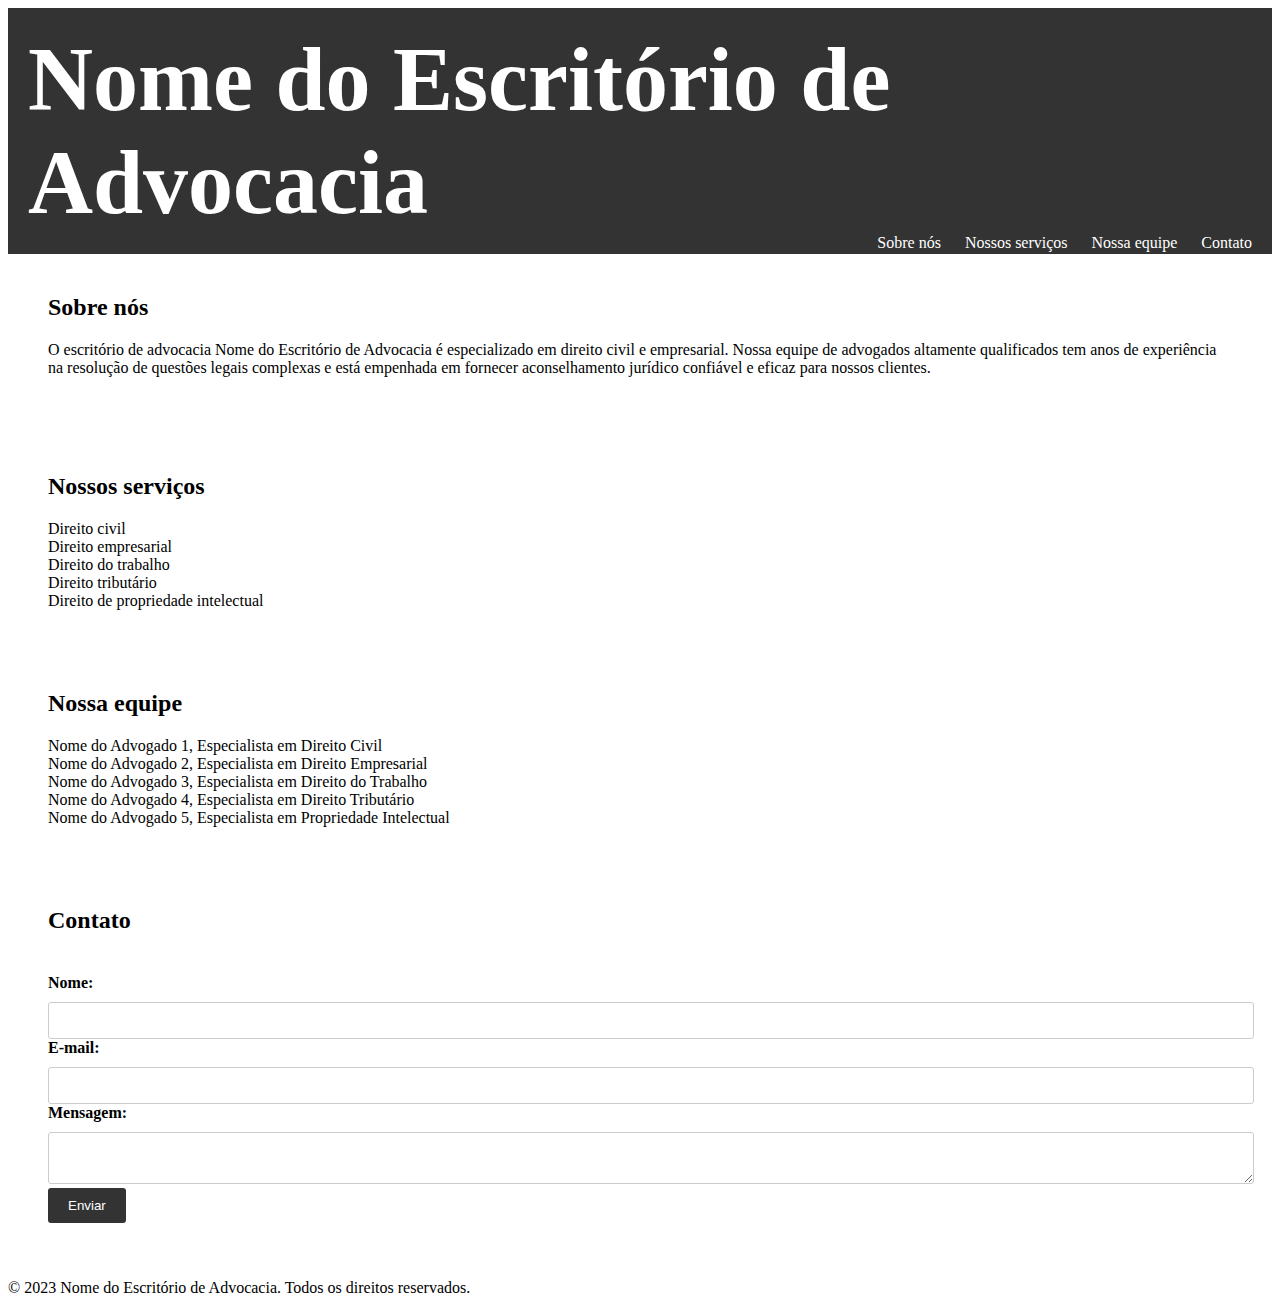
<file: advogado/index.html>
<!DOCTYPE html>
<html>
<head>
	<title>Nome do Escritório de Advocacia</title>
	<meta charset="UTF-8">
	<meta name="viewport" content="width=device-width, initial-scale=1.0">
	<link rel="stylesheet" href="css/style.css">
</head>
<body>
	<header>
		<h1>Nome do Escritório de Advocacia</h1>
		<nav>
			<ul>
				<li><a href="#sobre">Sobre nós</a></li>
				<li><a href="#servicos">Nossos serviços</a></li>
				<li><a href="#equipe">Nossa equipe</a></li>
				<li><a href="#contato">Contato</a></li>
			</ul>
		</nav>
	</header>

	<main>
		<section id="sobre">
			<h2>Sobre nós</h2>
			<p>O escritório de advocacia Nome do Escritório de Advocacia é especializado em direito civil e empresarial. Nossa equipe de advogados altamente qualificados tem anos de experiência na resolução de questões legais complexas e está empenhada em fornecer aconselhamento jurídico confiável e eficaz para nossos clientes.</p>
		</section>

		<section id="servicos">
			<h2>Nossos serviços</h2>
			<ul>
				<li>Direito civil</li>
				<li>Direito empresarial</li>
				<li>Direito do trabalho</li>
				<li>Direito tributário</li>
				<li>Direito de propriedade intelectual</li>
			</ul>
		</section>

		<section id="equipe">
			<h2>Nossa equipe</h2>
			<ul>
				<li>Nome do Advogado 1, Especialista em Direito Civil</li>
				<li>Nome do Advogado 2, Especialista em Direito Empresarial</li>
				<li>Nome do Advogado 3, Especialista em Direito do Trabalho</li>
				<li>Nome do Advogado 4, Especialista em Direito Tributário</li>
				<li>Nome do Advogado 5, Especialista em Propriedade Intelectual</li>
			</ul>
		</section>

		<section id="contato">
			<h2>Contato</h2>
			<form action="enviar.php" method="post">
				<label for="nome">Nome:</label>
				<input type="text" id="nome" name="nome" required>

				<label for="email">E-mail:</label>
				<input type="email" id="email" name="email" required>

				<label for="mensagem">Mensagem:</label>
				<textarea id="mensagem" name="mensagem" required></textarea>

				<input type="submit" value="Enviar">
			</form>
		</section>
	</main>

	<footer>
		<p>&copy; 2023 Nome do Escritório de Advocacia. Todos os direitos reservados.</p>
	</footer>
   <script>
      const menuToggle = document.querySelector('.menu-toggle');
const nav = document.querySelector('nav');

menuToggle.addEventListener('click', () => {
  nav.classList.toggle('active');
});

const form = document.querySelector('form');
const nameInput = document.querySelector('#name');
const emailInput = document.querySelector('#email');
const messageInput = document.querySelector('#message');

form.addEventListener('submit', (event) => {
  event.preventDefault();
  
  if (nameInput.value.trim() === '') {
    showError(nameInput, 'O nome é obrigatório');
  } else {
    showSuccess(nameInput);
  }
  
  if (emailInput.value.trim() === '') {
    showError(emailInput, 'O e-mail é obrigatório');
  } else if (!isValidEmail(emailInput.value.trim())) {
    showError(emailInput, 'E-mail inválido');
  } else {
    showSuccess(emailInput);
  }
  
  if (messageInput.value.trim() === '') {
    showError(messageInput, 'A mensagem é obrigatória');
  } else {
    showSuccess(messageInput);
  }
});

function showError(input, message) {
  const formControl = input.parentElement;
  formControl.classList.add('error');
  const errorElement = formControl.querySelector('.error-message');
  errorElement.innerText = message;
}

function showSuccess(input) {
  const formControl = input.parentElement;
  formControl.classList.remove('error');
  formControl.classList.add('success');
}

function isValidEmail(email) {
  const emailRegex = /^[^\s@]+@[^\s@]+\.[^\s@]+$/;
  return emailRegex.test(email);
}

   </script>
</body>
</html>
</file>
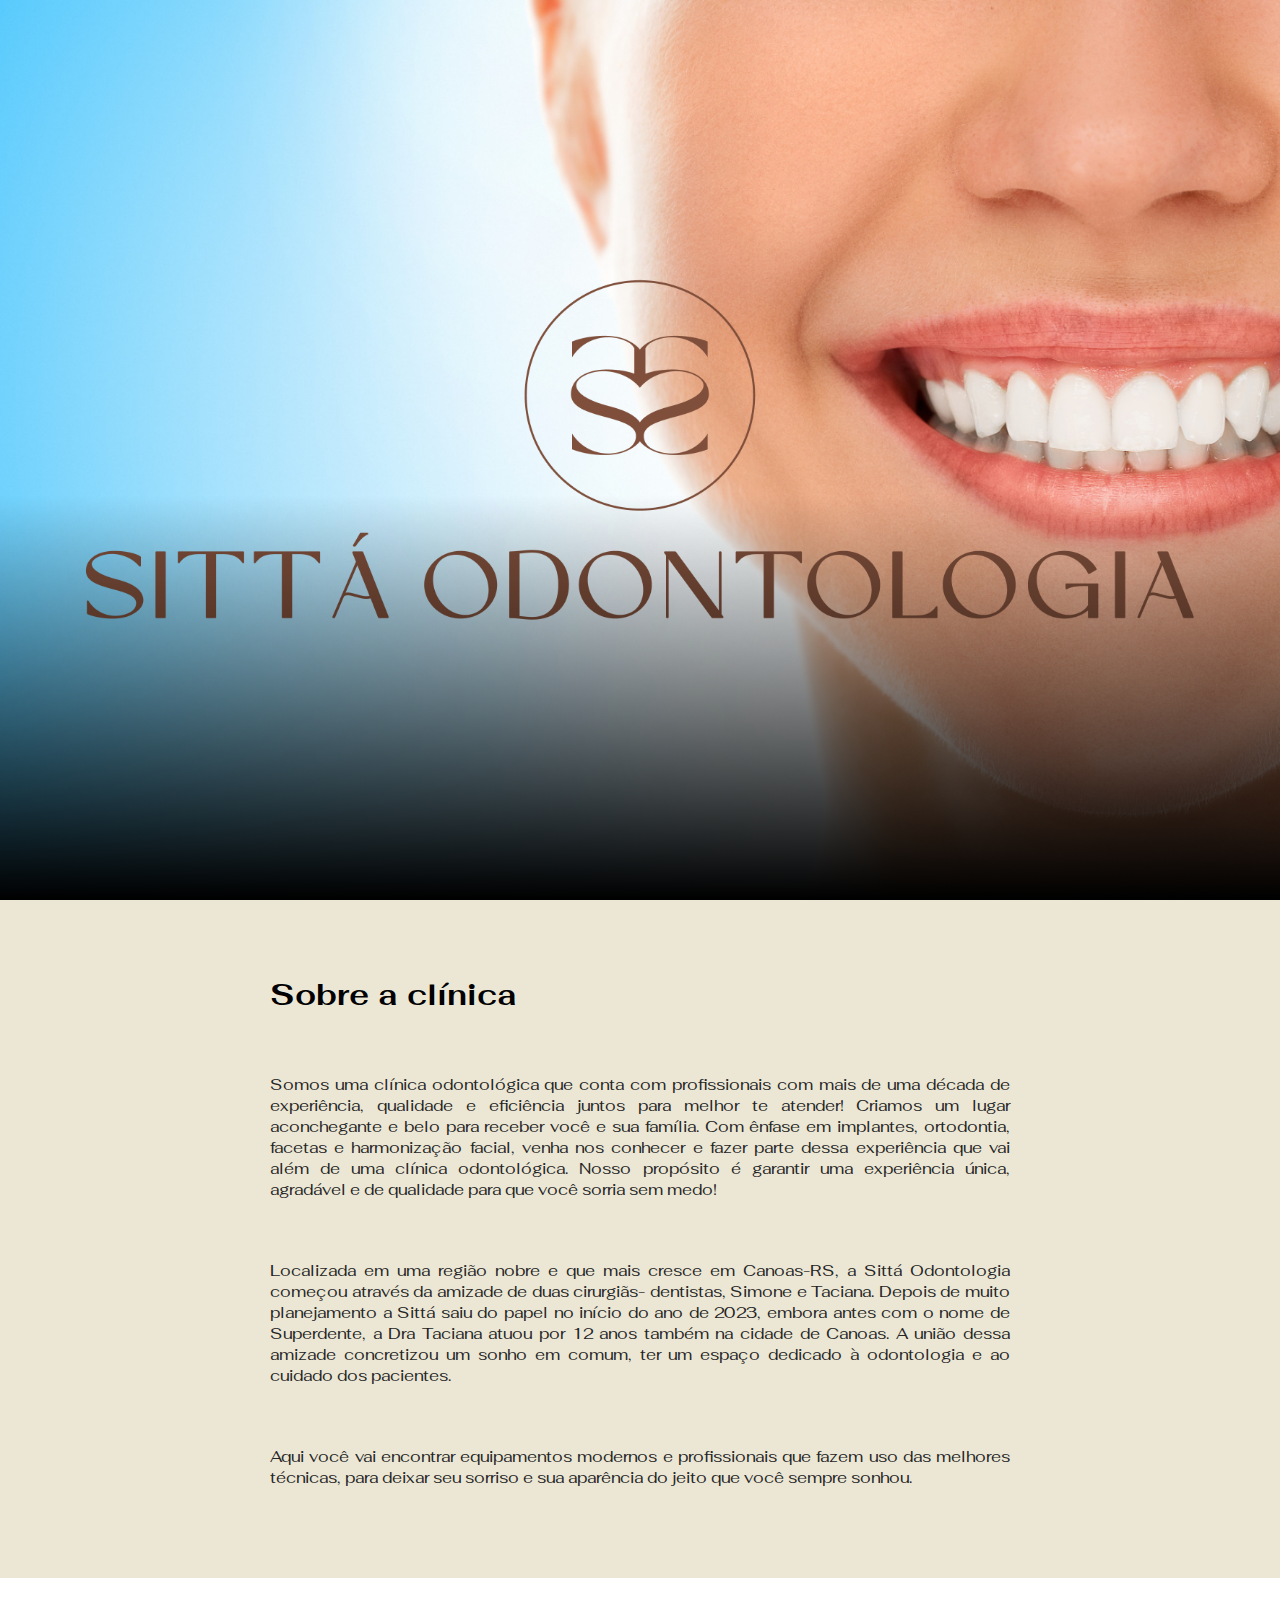
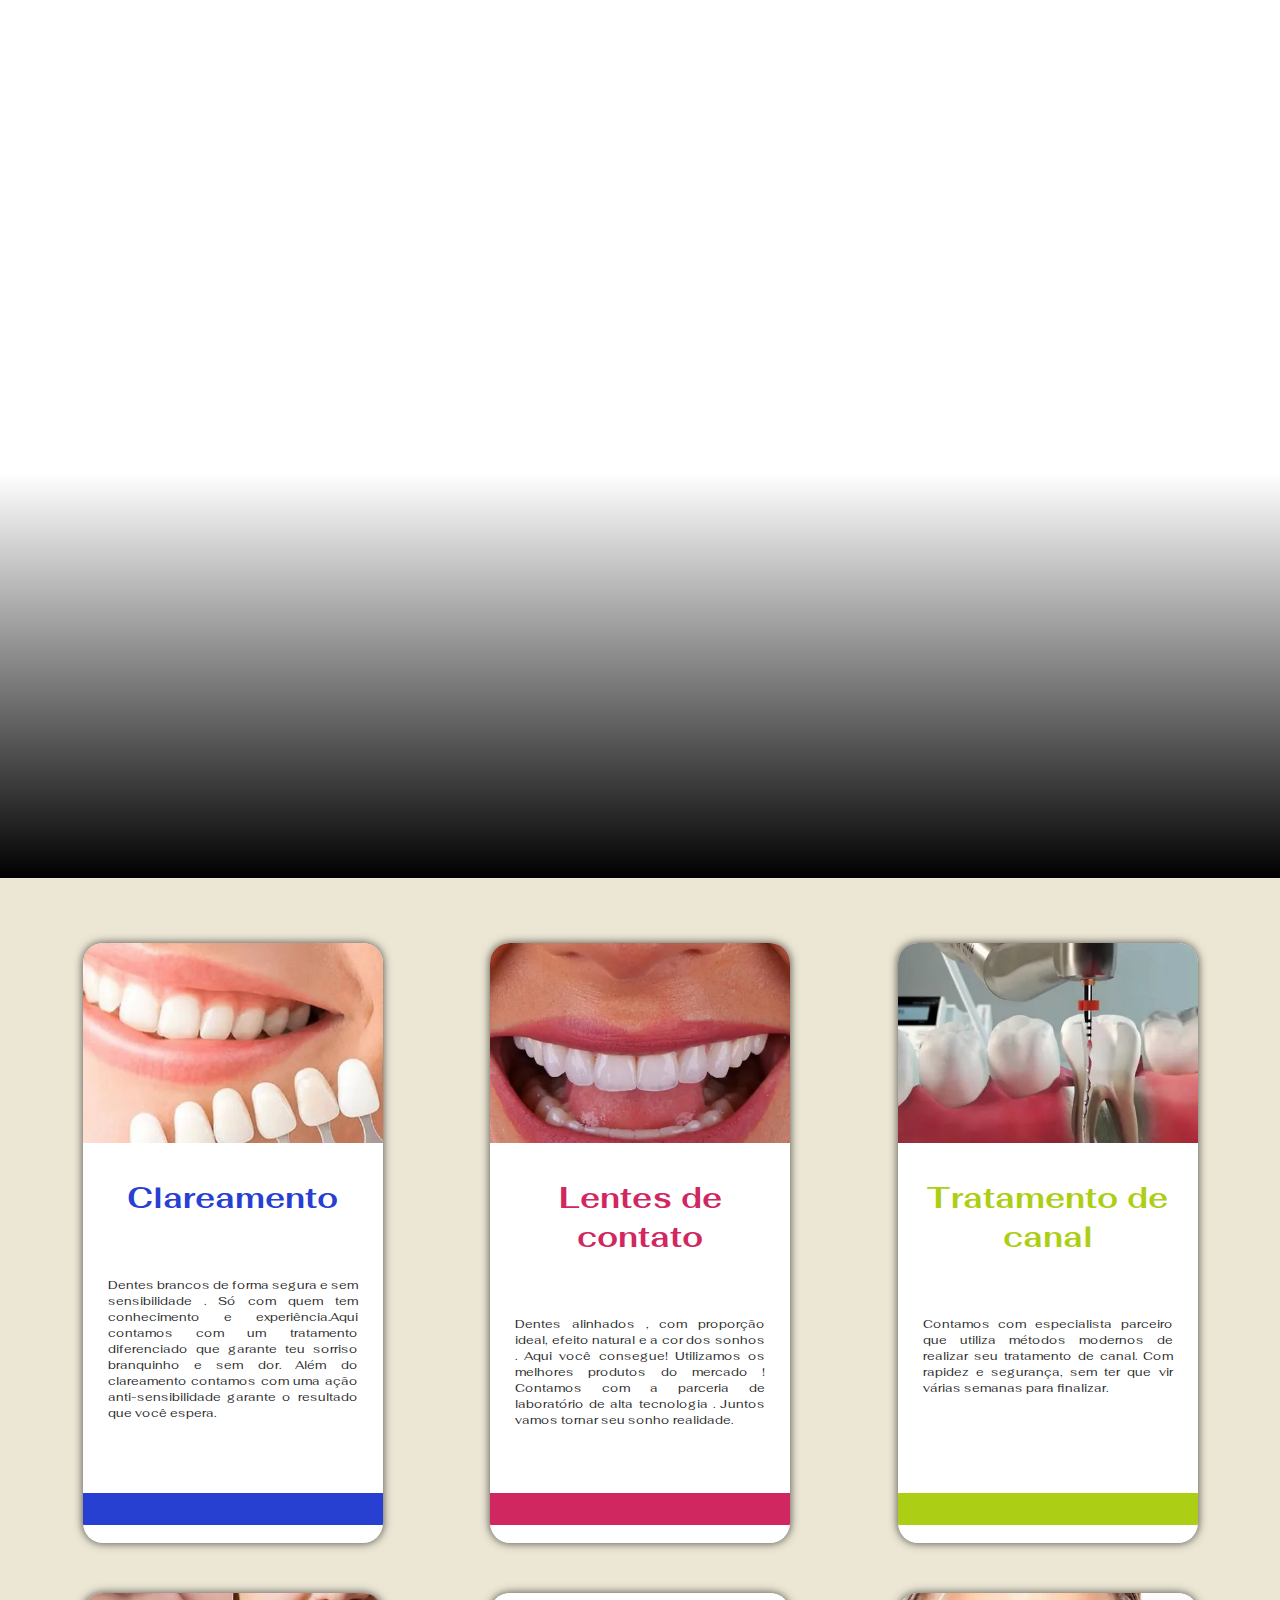
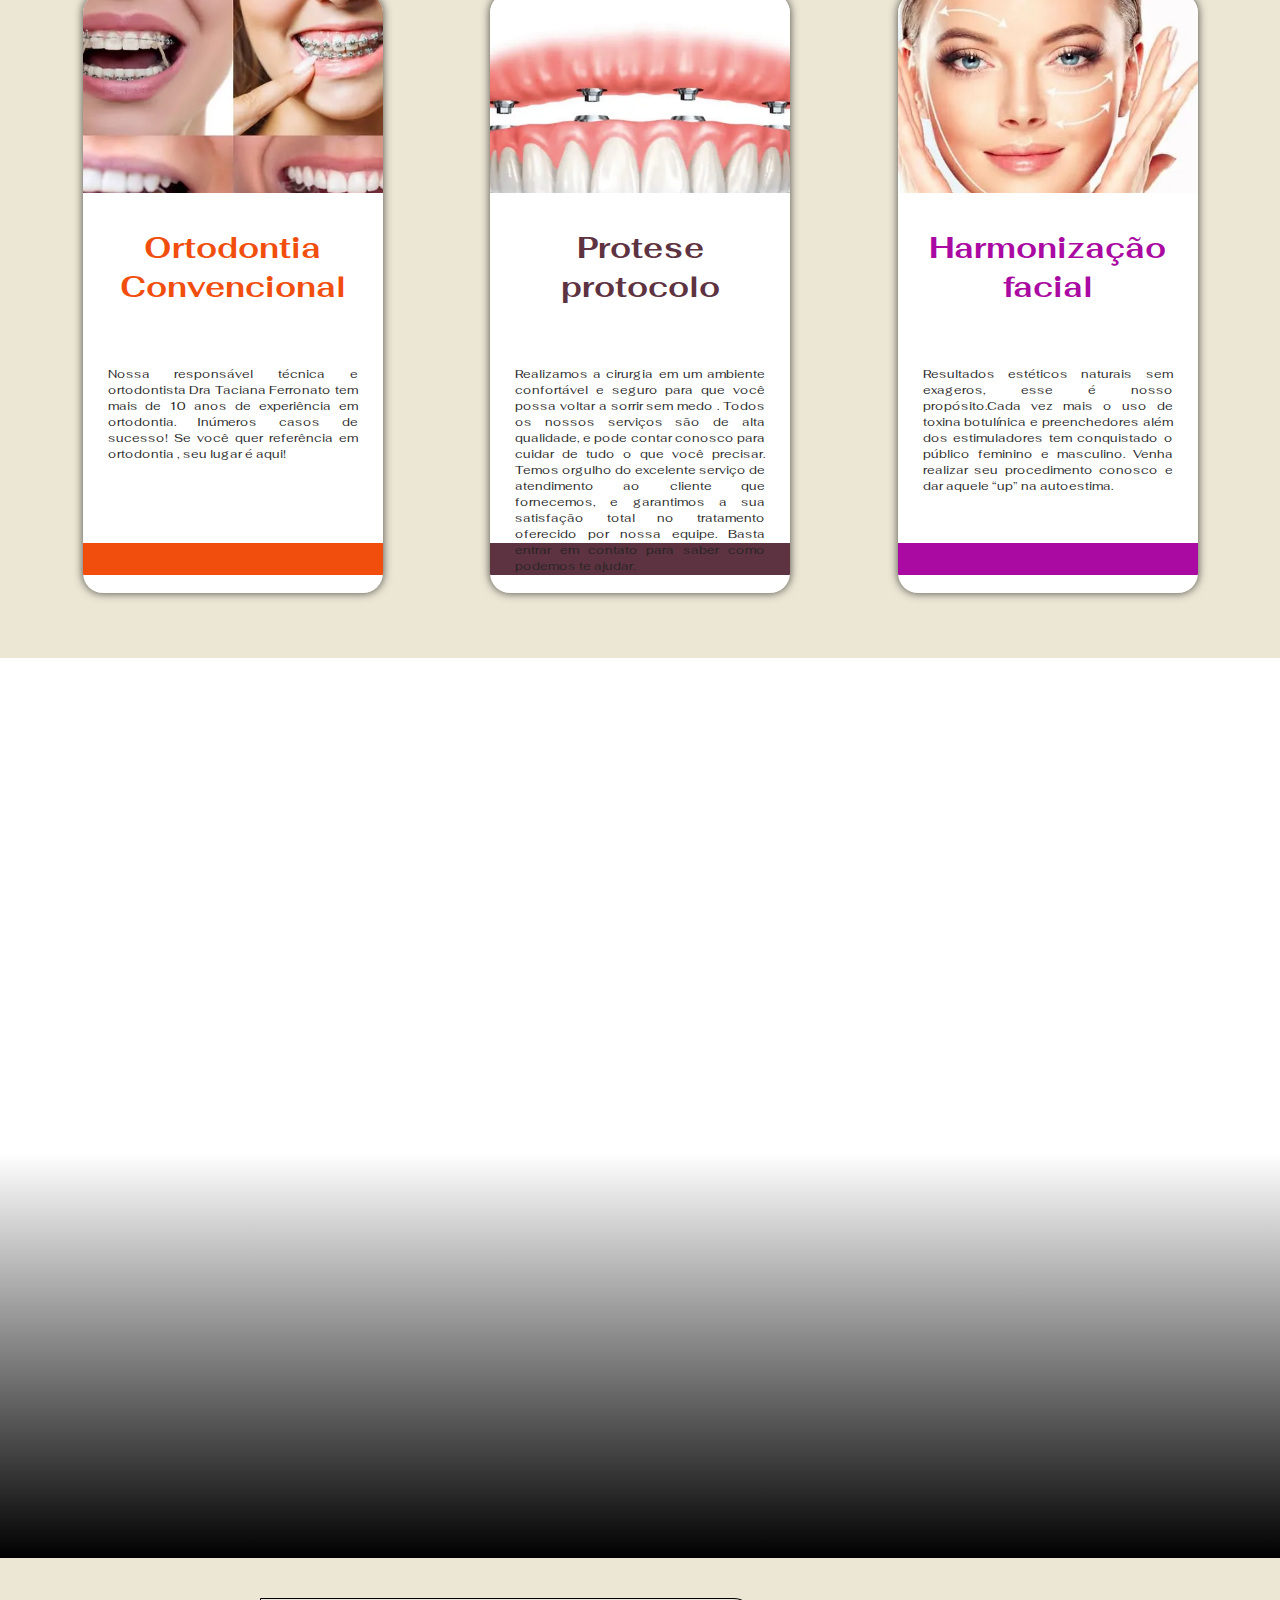
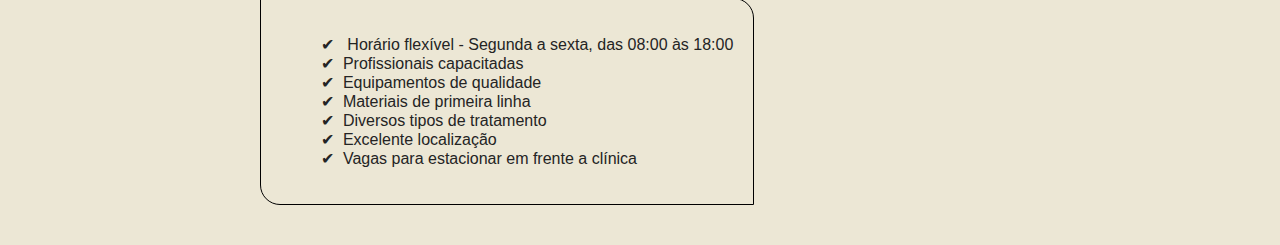
<file: sitta-odonto2/index.html>
<!DOCTYPE html>
<html lang="pt-br">
   <head>
      <meta charset="UTF-8" />
      <meta http-equiv="X-UA-Compatible" content="IE=edge" />
      <meta name="viewport" content="width=device-width, initial-scale=1.0" />
      <link rel="stylesheet" href="style.css" />
      <style>
         @import url("https://fonts.googleapis.com/css2?family=Fahkwang:ital,wght@0,200;0,300;0,400;0,500;0,600;0,700;1,200;1,300;1,400;1,500;1,600;1,700&display=swap");
      </style>
      <title>Sitta Odontologia</title>
   </head>
   <body>
      <div class="wrapper">
         <main>
            <section class="module parallax parallax1">
               <img
                  src="imagens/SITTÁ ODONTOLOGIA_SITTÁ PRINCIPAL - MARROM.png"
                  alt=""
               />
               <!--<h1>Sittá Odontologia</h1>-->
            </section>
            <section class="module content">
               <div class="container">
                  <h2>Sobre a clínica</h2>
                  <p>
                     Somos uma clínica odontológica que conta com profissionais
                     com mais de uma década de experiência, qualidade e
                     eficiência juntos para melhor te atender! Criamos um lugar
                     aconchegante e belo para receber você e sua família. Com
                     ênfase em implantes, ortodontia, facetas e harmonização
                     facial, venha nos conhecer e fazer parte dessa experiência
                     que vai além de uma clínica odontológica. Nosso propósito é
                     garantir uma experiência única, agradável e de qualidade
                     para que você sorria sem medo!
                  </p>

                  <p>
                     Localizada em uma região nobre e que mais cresce em
                     Canoas-RS, a Sittá Odontologia começou através da amizade
                     de duas cirurgiãs- dentistas, Simone e Taciana. Depois de
                     muito planejamento a Sittá saiu do papel no início do ano
                     de 2023, embora antes com o nome de Superdente, a Dra
                     Taciana atuou por 12 anos também na cidade de Canoas. A
                     união dessa amizade concretizou um sonho em comum, ter um
                     espaço dedicado à odontologia e ao cuidado dos pacientes.
                  </p>

                  <p>
                     Aqui você vai encontrar equipamentos modernos e
                     profissionais que fazem uso das melhores técnicas, para
                     deixar seu sorriso e sua aparência do jeito que você sempre
                     sonhou.
                  </p>
               </div>
            </section>

            <section class="module parallax parallax2">
               <h1>TRATAMENTOS</h1>
            </section>
            <section class="module content">
               <div class="container2">
                  <!--Card 1-->
                  <div class="card card-1">
                     <!--Card header-->
                     <div class="card-header">
                        <img src="imagens/tratamentos/clareamento.jpg" alt="" />
                     </div>
                     <!--Card header-->

                     <!--Card body-->
                     <div class="card-body">
                        <h2 class="card-tratamento">Clareamento</h2>
                        <p class="card-texto">
                           Dentes brancos de forma segura e sem sensibilidade .
                           Só com quem tem conhecimento e experiência.Aqui
                           contamos com um tratamento diferenciado que garante
                           teu sorriso branquinho e sem dor. Além do clareamento
                           contamos com uma ação anti-sensibilidade garante o
                           resultado que você espera.
                        </p>
                     </div>
                     <!--Card body-->

                     <!--Card footer-->
                     <div class="card-footer">
                        <a href="#"></a>
                     </div>
                     <!--Card footer-->
                  </div>
                  <!--Card 1-->

                  <!--Card 2-->
                  <div class="card card-2">
                     <!--Card header-->
                     <div class="card-header">
                        <img
                           src="imagens/tratamentos/lentes-contato.jpg"
                           alt=""
                        />
                     </div>
                     <!--Card header-->

                     <!--Card body-->
                     <div class="card-body">
                        <h2 class="card-tratamento">Lentes de contato</h2>
                        <p class="card-texto">
                           Dentes alinhados , com proporção ideal, efeito
                           natural e a cor dos sonhos . Aqui você consegue!
                           Utilizamos os melhores produtos do mercado ! Contamos
                           com a parceria de laboratório de alta tecnologia .
                           Juntos vamos tornar seu sonho realidade.
                        </p>
                     </div>
                     <!--Card body-->

                     <!--Card footer-->
                     <div class="card-footer">
                        <a href="#"></a>
                     </div>
                     <!--Card footer-->
                  </div>
                  <!--Card 2-->

                  <!--Card 3-->
                  <div class="card card-3">
                     <!--Card header-->
                     <div class="card-header">
                        <img
                           src="imagens/tratamentos/tratamento-canal.jpg"
                           alt=""
                        />
                     </div>
                     <!--Card header-->

                     <!--Card body-->
                     <div class="card-body">
                        <h2 class="card-tratamento">Tratamento de canal</h2>
                        <p class="card-texto">
                           Contamos com especialista parceiro que utiliza
                           métodos modernos de realizar seu tratamento de canal.
                           Com rapidez e segurança, sem ter que vir várias
                           semanas para finalizar.
                        </p>
                     </div>
                     <!--Card body-->

                     <!--Card footer-->
                     <div class="card-footer">
                        <a href="#"></a>
                     </div>
                     <!--Card footer-->
                  </div>
                  <!--Card 3-->

                  <!--Card 4-->
                  <div class="card card-4">
                     <!--Card header-->
                     <div class="card-header">
                        <img
                           src="imagens/tratamentos/ortodontia-conv.jpg"
                           alt=""
                        />
                     </div>
                     <!--Card header-->

                     <!--Card body-->
                     <div class="card-body">
                        <h2 class="card-tratamento">Ortodontia Convencional</h2>
                        <p class="card-texto">
                           Nossa responsável técnica e ortodontista Dra Taciana
                           Ferronato tem mais de 10 anos de experiência em
                           ortodontia. Inúmeros casos de sucesso! Se você quer
                           referência em ortodontia , seu lugar é aqui!
                        </p>
                     </div>
                     <!--Card body-->

                     <!--Card footer-->
                     <div class="card-footer">
                        <a href="#"></a>
                     </div>
                     <!--Card footer-->
                  </div>
                  <!--Card 4-->

                  <!--Card 5-->
                  <div class="card card-5">
                     <!--Card header-->
                     <div class="card-header">
                        <img
                           src="imagens/tratamentos/protese-protocolo.jpg"
                           alt=""
                        />
                     </div>
                     <!--Card header-->

                     <!--Card body-->
                     <div class="card-body">
                        <h2 class="card-tratamento">Protese protocolo</h2>
                        <p class="card-texto">
                           Realizamos a cirurgia em um ambiente confortável e
                           seguro para que você possa voltar a sorrir sem medo .
                           Todos os nossos serviços são de alta qualidade, e
                           pode contar conosco para cuidar de tudo o que você
                           precisar. Temos orgulho do excelente serviço de
                           atendimento ao cliente que fornecemos, e garantimos a
                           sua satisfação total no tratamento oferecido por
                           nossa equipe. Basta entrar em contato para saber como
                           podemos te ajudar.
                        </p>
                     </div>
                     <!--Card body-->

                     <!--Card footer-->
                     <div class="card-footer">
                        <a href="#"></a>
                     </div>
                     <!--Card footer-->
                  </div>
                  <!--Card 5-->

                  <!--Card 6-->
                  <div class="card card-6">
                     <!--Card header-->
                     <div class="card-header">
                        <img
                           src="imagens/tratamentos/harmonizacao-facial.jpg"
                           alt=""
                        />
                     </div>
                     <!--Card header-->

                     <!--Card body-->
                     <div class="card-body">
                        <h2 class="card-tratamento">Harmonização facial</h2>
                        <p class="card-texto">
                           Resultados estéticos naturais sem exageros, esse é
                           nosso propósito.Cada vez mais o uso de toxina
                           botulínica e preenchedores além dos estimuladores tem
                           conquistado o público feminino e masculino. Venha
                           realizar seu procedimento conosco e dar aquele “up”
                           na autoestima.
                        </p>
                     </div>
                     <!--Card body-->

                     <!--Card footer-->
                     <div class="card-footer">
                        <a href="#"></a>
                     </div>
                     <!--Card footer-->
                  </div>
                  <!--Card 6-->
               </div>
            </section>

            <section class="module parallax parallax3">
               <h1>AQUI VOCÊ ENCONTRA</h1>
            </section>

            <section class="module content">
               <div class="container">
                  <div class="lista">
                     <ul>
                        <li>
                           Horário flexível - Segunda a sexta, das 08:00 às
                           18:00
                        </li>
                        <li>Profissionais capacitadas</li>
                        <li>Equipamentos de qualidade</li>
                        <li>Materiais de primeira linha</li>
                        <li>Diversos tipos de tratamento</li>
                        <li>Excelente localização</li>
                        <li>Vagas para estacionar em frente a clínica</li>
                     </ul>
                  </div>
               </div>
            </section>
            <section></section>
         </main>
      </div>
   </body>
</html>
</file>
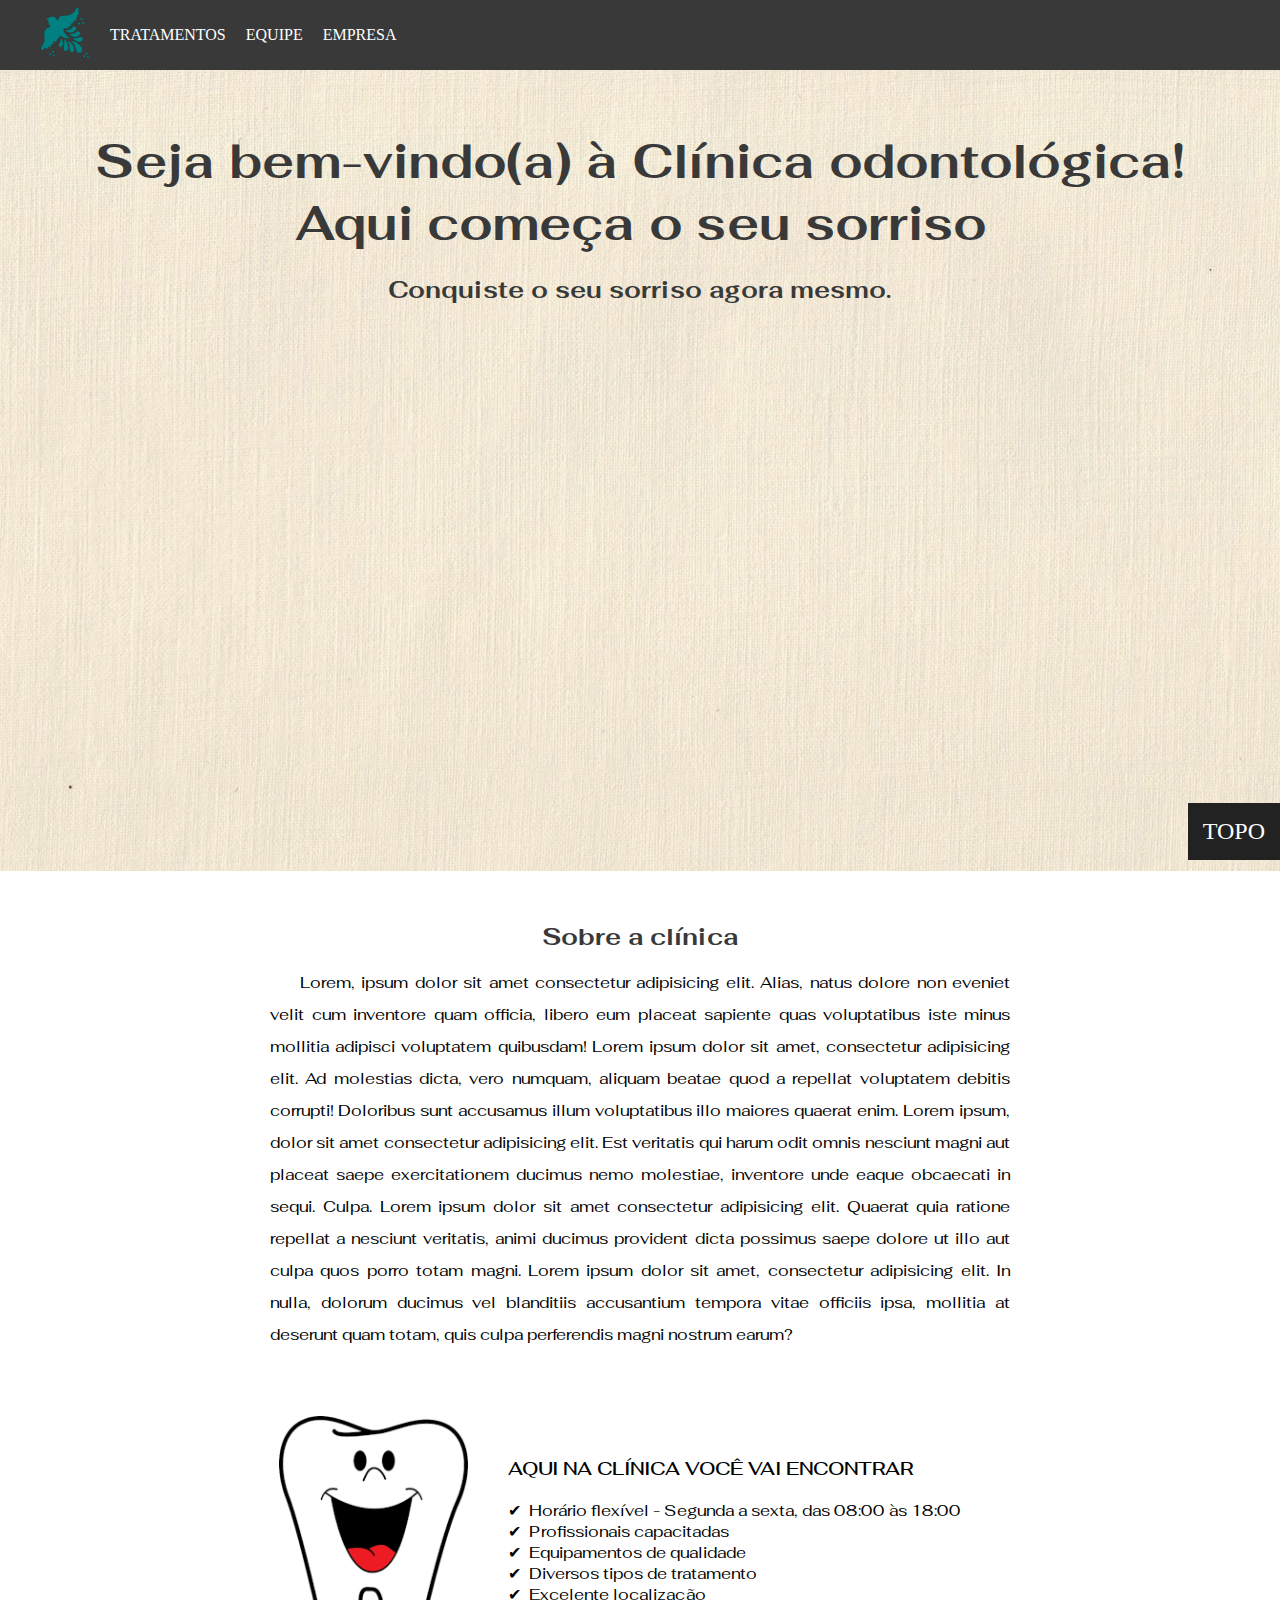
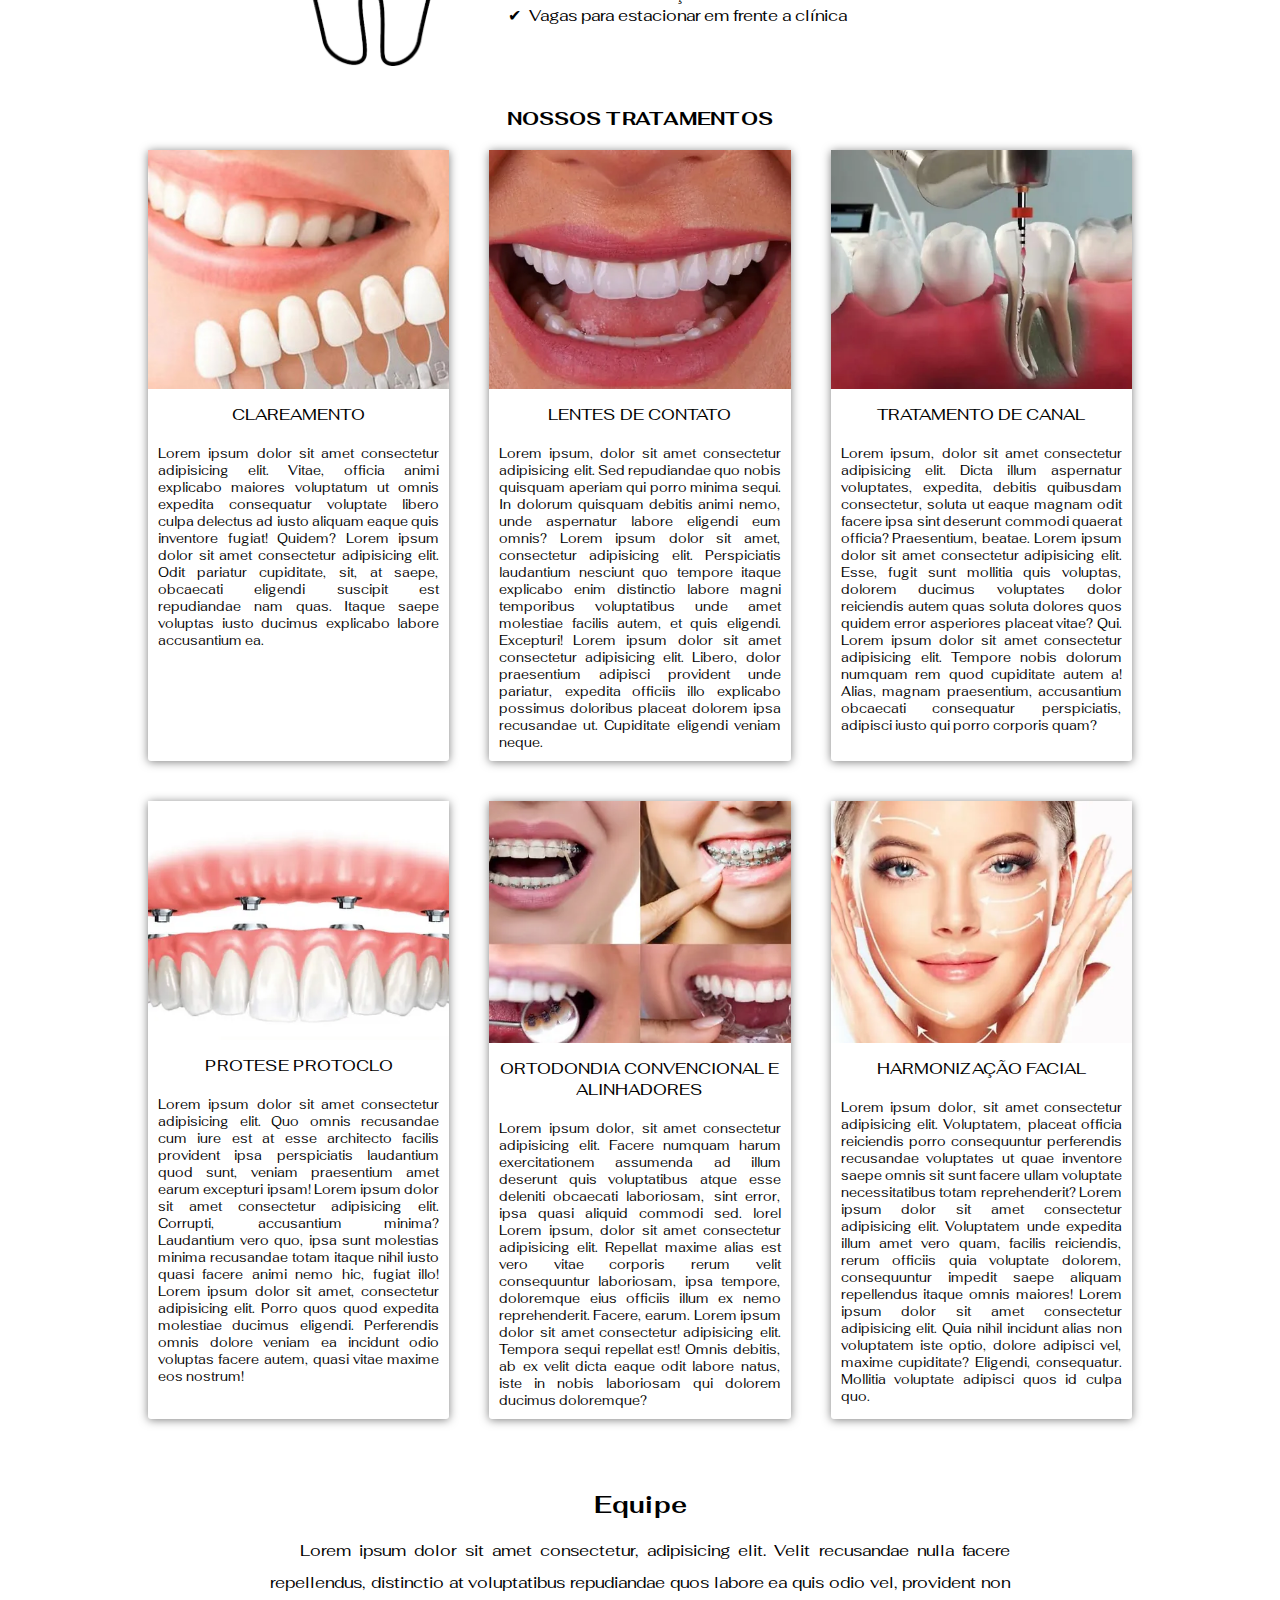
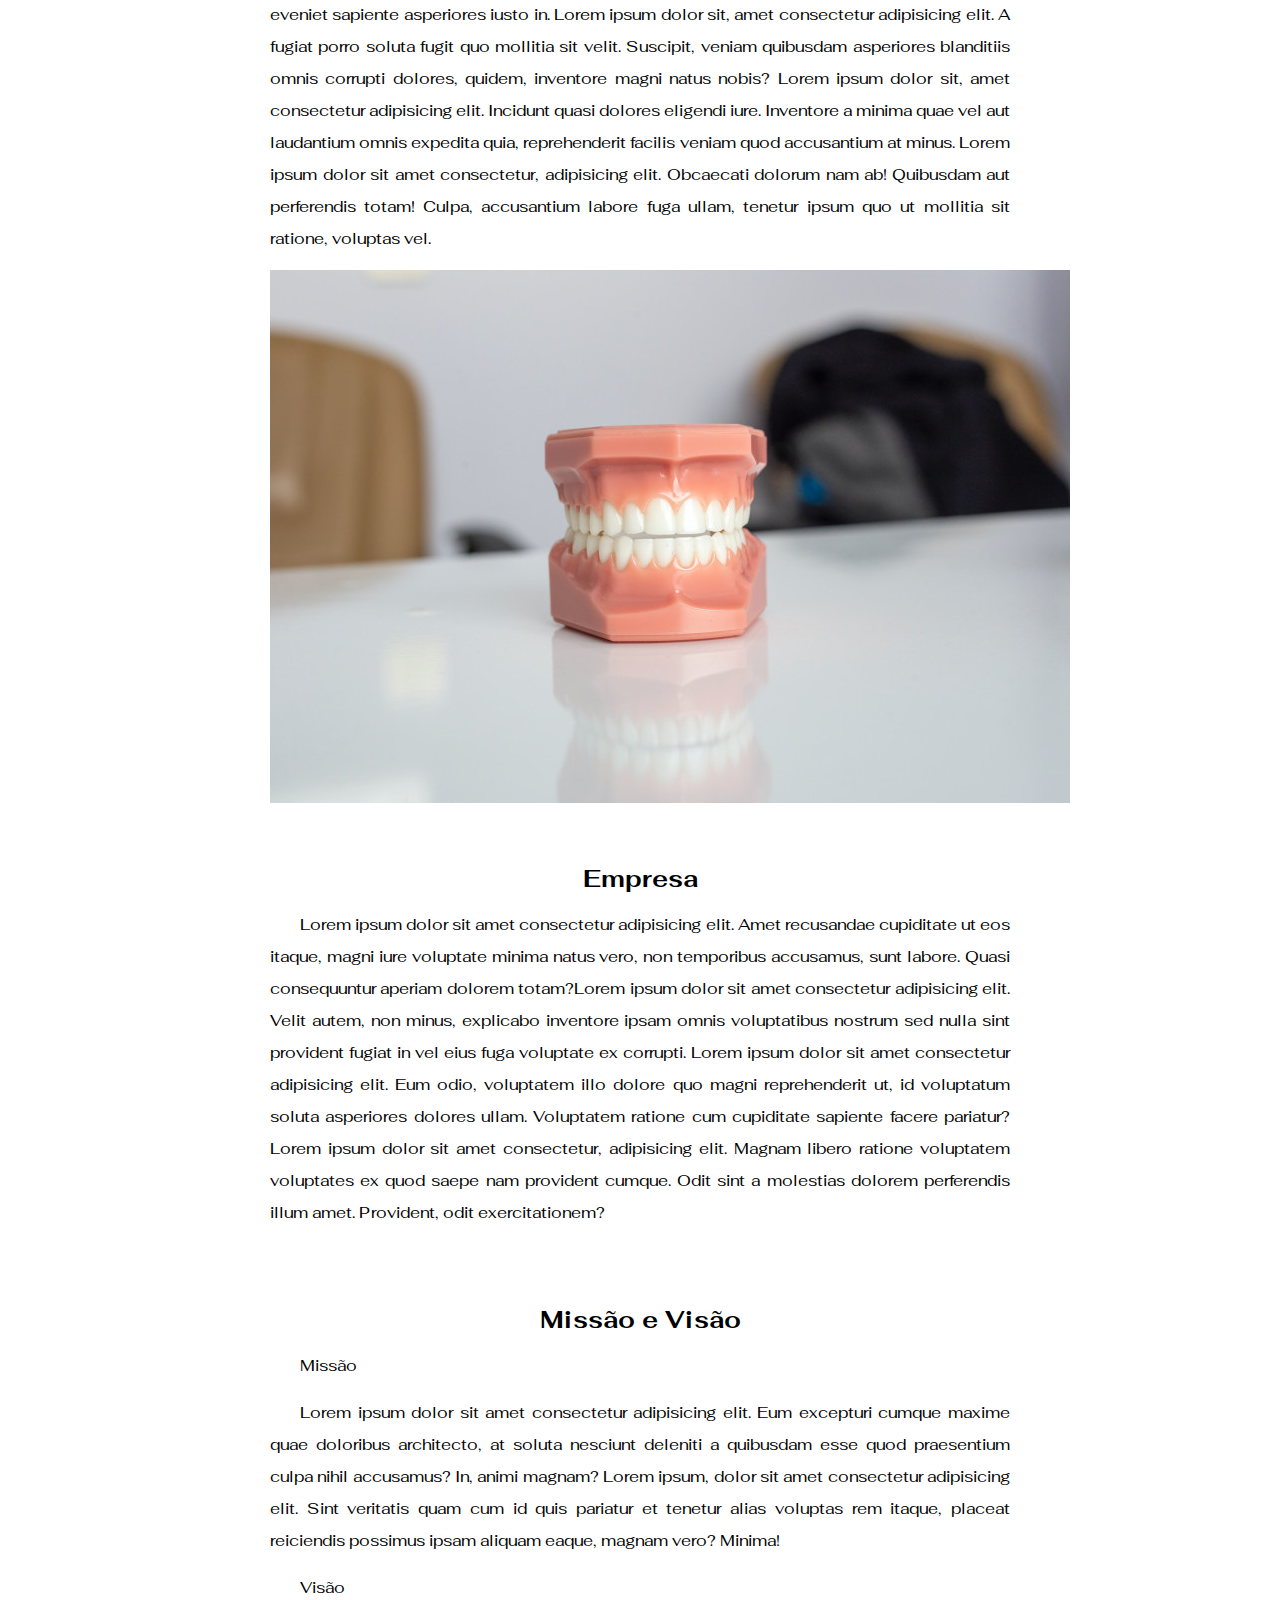
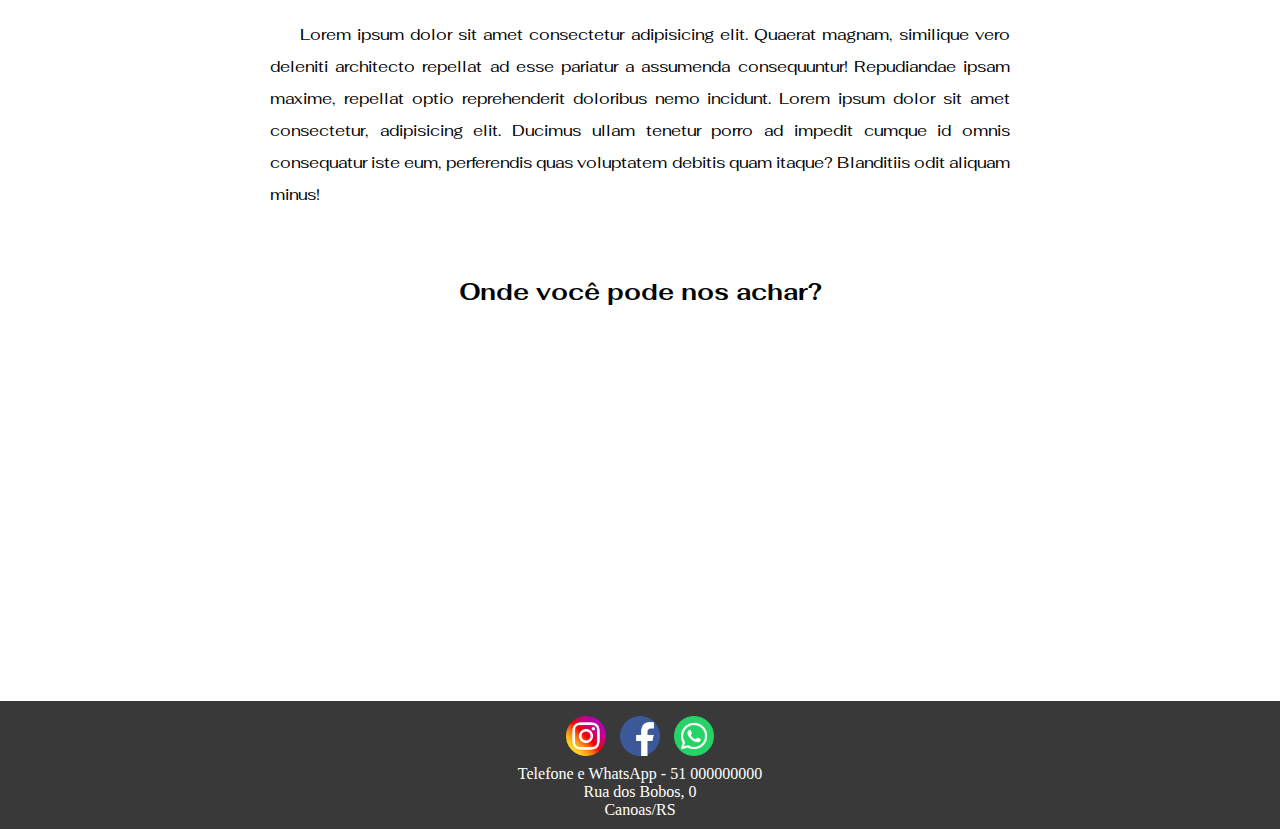
<file: sitta-odontologia/index.html>
<!DOCTYPE html>
<html lang="pt-br" id="topo">
   <head>
      <meta charset="UTF-8" />
      <meta http-equiv="X-UA-Compatible" content="IE=edge" />
      <meta name="viewport" content="width=device-width, initial-scale=1.0" />
      <link rel="stylesheet" href="style.css" />
      <style>
         @import url("https://fonts.googleapis.com/css2?family=Fahkwang:ital,wght@0,200;0,300;0,400;0,500;0,600;0,700;1,200;1,300;1,400;1,500;1,600;1,700&display=swap");
      </style>
      <title>Clínica Odontológica</title>
   </head>
   <body>
      <header>
         <div class="logo">
            <a href="index.html"><img src="imagens/novas/logo.svg" alt="Logotipo da clínica" width="50px" height="50px"></a>
         </div>
         <nav class="topo-links">
            <a href="#tratamentos">TRATAMENTOS</a>
            <a href="#dentistas">EQUIPE</a>
            <a href="#empresa">EMPRESA</a>
         </nav>
      </header>
      <main>
         <section class="primeira-imagem">
            <h1>
               Seja bem-vindo(a) à Clínica odontológica!<br />
               Aqui começa o seu sorriso
            </h1>
            <h2>Conquiste o seu sorriso agora mesmo.</h2>
         </section>

         <section class="todo-sobre">
            <div class="sobre-clinica">
               <h2>Sobre a clínica</h2>
               <p>
                  Lorem, ipsum dolor sit amet consectetur adipisicing elit. Alias, natus dolore non eveniet velit cum inventore quam officia, libero eum placeat sapiente quas voluptatibus iste minus mollitia adipisci voluptatem quibusdam! Lorem ipsum dolor sit amet, consectetur adipisicing elit. Ad molestias dicta, vero numquam, aliquam beatae quod a repellat voluptatem debitis corrupti! Doloribus sunt accusamus illum voluptatibus illo maiores quaerat enim. Lorem ipsum, dolor sit amet consectetur adipisicing elit. Est veritatis qui harum odit omnis nesciunt magni aut placeat saepe exercitationem ducimus nemo molestiae, inventore unde eaque obcaecati in sequi. Culpa. Lorem ipsum dolor sit amet consectetur adipisicing elit. Quaerat quia ratione repellat a nesciunt veritatis, animi ducimus provident dicta possimus saepe dolore ut illo aut culpa quos porro totam magni. Lorem ipsum dolor sit amet, consectetur adipisicing elit. In nulla, dolorum ducimus vel blanditiis accusantium tempora vitae officiis ipsa, mollitia at deserunt quam totam, quis culpa perferendis magni nostrum earum?
               </p>
            </div>

            <aside id="sobre" class="sobre-encontrar container">
               <img src="imagens/dente.png" alt="Ilustração de um dente" />

               <div class="lista">
                  <h3>AQUI NA CLÍNICA VOCÊ VAI ENCONTRAR</h3>
                  <ul>
                     <li>Horário flexível - Segunda a sexta, das 08:00 às 18:00</li>
                     <li>Profissionais capacitadas</li>
                     <li>Equipamentos de qualidade</li>
                     <li>Diversos tipos de tratamento</li>
                     <li>Excelente localização</li>
                     <li>Vagas para estacionar em frente a clínica</li>
                  </ul>
               </div>
            </aside>
         </section>

         <section id="tratamentos" class="tratamentos">
            <div class="container-conteudo">
               <h3>NOSSOS TRATAMENTOS</h3>
            </div>

            <div class="box-especialidades container">
               <figure class="box-especialidade">
                  <img
                     src="imagens/clareamento-ajustado.jpg"
                     alt="clareamento"
                  />
                  <figcaption>clareamento</figcaption>
                  <p class="descricao">
                     Lorem ipsum dolor sit amet consectetur adipisicing elit. Vitae, officia animi explicabo maiores voluptatum ut omnis expedita consequatur voluptate libero culpa delectus ad iusto aliquam eaque quis inventore fugiat! Quidem? Lorem ipsum dolor sit amet consectetur adipisicing elit. Odit pariatur cupiditate, sit, at saepe, obcaecati eligendi suscipit est repudiandae nam quas. Itaque saepe voluptas iusto ducimus explicabo labore accusantium ea. 
                  </p>
               </figure>

               <figure class="box-especialidade">
                  <img src="imagens/lentes-contato.jpg" alt="lentes-contato" />
                  <figcaption>Lentes de contato</figcaption>
                  <p class="descricao">
                     Lorem ipsum, dolor sit amet consectetur adipisicing elit. Sed repudiandae quo nobis quisquam aperiam qui porro minima sequi. In dolorum quisquam debitis animi nemo, unde aspernatur labore eligendi eum omnis? Lorem ipsum dolor sit amet, consectetur adipisicing elit. Perspiciatis laudantium nesciunt quo tempore itaque explicabo enim distinctio labore magni temporibus voluptatibus unde amet molestiae facilis autem, et quis eligendi. Excepturi! Lorem ipsum dolor sit amet consectetur adipisicing elit. Libero, dolor praesentium adipisci provident unde pariatur, expedita officiis illo explicabo possimus doloribus placeat dolorem ipsa recusandae ut. Cupiditate eligendi veniam neque.
                  </p>
               </figure>

               <figure class="box-especialidade">
                  <img
                     src="imagens/tratamento-canal.jpg"
                     alt="tratamento-canal"
                  />
                  <figcaption>Tratamento de canal</figcaption>
                  <p class="descricao">
                     Lorem ipsum, dolor sit amet consectetur adipisicing elit. Dicta illum aspernatur voluptates, expedita, debitis quibusdam consectetur, soluta ut eaque magnam odit facere ipsa sint deserunt commodi quaerat officia? Praesentium, beatae. Lorem ipsum dolor sit amet consectetur adipisicing elit. Esse, fugit sunt mollitia quis voluptas, dolorem ducimus voluptates dolor reiciendis autem quas soluta dolores quos quidem error asperiores placeat vitae? Qui. Lorem ipsum dolor sit amet consectetur adipisicing elit. Tempore nobis dolorum numquam rem quod cupiditate autem a! Alias, magnam praesentium, accusantium obcaecati consequatur perspiciatis, adipisci iusto qui porro corporis quam?
                  </p>
               </figure>

               <figure class="box-especialidade">
                  <img
                     src="imagens/protese-protocolo.jpg"
                     alt="protese-protocolo"
                  />
                  <figcaption>Protese protoclo</figcaption>
                  <p class="descricao">
                     Lorem ipsum dolor sit amet consectetur adipisicing elit. Quo omnis recusandae cum iure est at esse architecto facilis provident ipsa perspiciatis laudantium quod sunt, veniam praesentium amet earum excepturi ipsam! Lorem ipsum dolor sit amet consectetur adipisicing elit. Corrupti, accusantium minima? Laudantium vero quo, ipsa sunt molestias minima recusandae totam itaque nihil iusto quasi facere animi nemo hic, fugiat illo! Lorem ipsum dolor sit amet, consectetur adipisicing elit. Porro quos quod expedita molestiae ducimus eligendi. Perferendis omnis dolore veniam ea incidunt odio voluptas facere autem, quasi vitae maxime eos nostrum! 
                  </p>
               </figure>

               <figure class="box-especialidade">
                  <img
                     src="imagens/ortodontia-conv.jpg"
                     alt="ortodontia-convencional e alinhadores"
                  />
                  <figcaption>Ortodondia convencional e alinhadores</figcaption>
                  <p class="descricao">
                     Lorem ipsum dolor, sit amet consectetur adipisicing elit. Facere numquam harum exercitationem assumenda ad illum deserunt quis voluptatibus atque esse deleniti obcaecati laboriosam, sint error, ipsa quasi aliquid commodi sed. lorel
                      Lorem ipsum, dolor sit amet consectetur adipisicing elit. Repellat maxime alias est vero vitae corporis rerum velit consequuntur laboriosam, ipsa tempore, doloremque eius officiis illum ex nemo reprehenderit. Facere, earum. Lorem ipsum dolor sit amet consectetur adipisicing elit. Tempora sequi repellat est! Omnis debitis, ab ex velit dicta eaque odit labore natus, iste in nobis laboriosam qui dolorem ducimus doloremque?
                  </p>
               </figure>

               <figure class="box-especialidade">
                  <img
                     src="imagens/harmonizacao-facial.jpg"
                     alt="harmonizacao-facial"
                  />
                  <figcaption>Harmonização facial</figcaption>
                  <p class="descricao">
                     Lorem ipsum dolor, sit amet consectetur adipisicing elit. Voluptatem, placeat officia reiciendis porro consequuntur perferendis recusandae voluptates ut quae inventore saepe omnis sit sunt facere ullam voluptate necessitatibus totam reprehenderit? Lorem ipsum dolor sit amet consectetur adipisicing elit. Voluptatem unde expedita illum amet vero quam, facilis reiciendis, rerum officiis quia voluptate dolorem, consequuntur impedit saepe aliquam repellendus itaque omnis maiores! Lorem ipsum dolor sit amet consectetur adipisicing elit. Quia nihil incidunt alias non voluptatem iste optio, dolore adipisci vel, maxime cupiditate? Eligendi, consequatur. Mollitia voluptate adipisci quos id culpa quo.
                  </p>
               </figure>
            </div>
         </section>

         <section id="dentistas" class="equipe">
            <h2>Equipe</h2>
            <p>
               Lorem ipsum dolor sit amet consectetur, adipisicing elit. Velit recusandae nulla facere repellendus, distinctio at voluptatibus repudiandae quos labore ea quis odio vel, provident non eveniet sapiente asperiores iusto in. Lorem ipsum dolor sit, amet consectetur adipisicing elit. A fugiat porro soluta fugit quo mollitia sit velit. Suscipit, veniam quibusdam asperiores blanditiis omnis corrupti dolores, quidem, inventore magni natus nobis? Lorem ipsum dolor sit, amet consectetur adipisicing elit. Incidunt quasi dolores eligendi iure. Inventore a minima quae vel aut laudantium omnis expedita quia, reprehenderit facilis veniam quod accusantium at minus. Lorem ipsum dolor sit amet consectetur, adipisicing elit. Obcaecati dolorum nam ab! Quibusdam aut perferendis totam! Culpa, accusantium labore fuga ullam, tenetur ipsum quo ut mollitia sit ratione, voluptas vel.
            </p>

            <picture>
               <source
                  media="(max-width: 750px)"
                  srcset="imagens/novas/equipe-pq.jpg"
                  type="image/jpg"
               />

               <img src="imagens/novas/equipe.jpg" alt="" />
            </picture>
         </section>

         <section id="empresa" class="historia">
            <h2>Empresa</h2>
            <p>
               Lorem ipsum dolor sit amet consectetur adipisicing elit. Amet recusandae cupiditate ut eos itaque, magni iure voluptate minima natus vero, non temporibus accusamus, sunt labore. Quasi consequuntur aperiam dolorem totam?Lorem ipsum dolor sit amet consectetur adipisicing elit. Velit autem, non minus, explicabo inventore ipsam omnis voluptatibus nostrum sed nulla sint provident fugiat in vel eius fuga voluptate ex corrupti. Lorem ipsum dolor sit amet consectetur adipisicing elit. Eum odio, voluptatem illo dolore quo magni reprehenderit ut, id voluptatum soluta asperiores dolores ullam. Voluptatem ratione cum cupiditate sapiente facere pariatur? Lorem ipsum dolor sit amet consectetur, adipisicing elit. Magnam libero ratione voluptatem voluptates ex quod saepe nam provident cumque. Odit sint a molestias dolorem perferendis illum amet. Provident, odit exercitationem?
            </p>
         </section>

         <section class="missao-visao">
            <h2>Missão e Visão</h2>

            <p>Missão</p>
            <p>
               Lorem ipsum dolor sit amet consectetur adipisicing elit. Eum excepturi cumque maxime quae doloribus architecto, at soluta nesciunt deleniti a quibusdam esse quod praesentium culpa nihil accusamus? In, animi magnam? Lorem ipsum, dolor sit amet consectetur adipisicing elit. Sint veritatis quam cum id quis pariatur et tenetur alias voluptas rem itaque, placeat reiciendis possimus ipsam aliquam eaque, magnam vero? Minima!
            </p>

            <p>Visão</p>
            <p>
               Lorem ipsum dolor sit amet consectetur adipisicing elit. Quaerat magnam, similique vero deleniti architecto repellat ad esse pariatur a assumenda consequuntur! Repudiandae ipsam maxime, repellat optio reprehenderit doloribus nemo incidunt. Lorem ipsum dolor sit amet consectetur, adipisicing elit. Ducimus ullam tenetur porro ad impedit cumque id omnis consequatur iste eum, perferendis quas voluptatem debitis quam itaque? Blanditiis odit aliquam minus!
            </p>
         </section>

         <h2 class="localizacao">Onde você pode nos achar?</h2>

         <iframe src="https://www.google.com/maps/embed?pb=!1m18!1m12!1m3!1d1917151.883643544!2d56.35571062911076!3d-20.19914254774887!2m3!1f0!2f0!3f0!3m2!1i1024!2i768!4f13.1!3m3!1m2!1s0x217c504df94474c9%3A0x4203d9c2116bd031!2sIlhas%20Maur%C3%ADcio!5e0!3m2!1spt-BR!2sbr!4v1693520558557!5m2!1spt-BR!2sbr" width="100%" height="350" style="border:0;" allowfullscreen="" loading="lazy" referrerpolicy="no-referrer-when-downgrade"></iframe>
      </main>
      <a href="#topo" class="topo">topo</a>
      <footer>
         <div class="midias">
            <a
               href="#"
               target="_blank"
               ><img src="imagens/instagram.png" alt="Logo do Facebook"
            /></a>
            <a
               href="#"
               target="_blank"
               ><img src="imagens/facebook.png" alt=""
            /></a>
            <a
               aria-label="Chat on WhatsApp"
               href="https://wa.me/5551000000000"
               target="_blank"
            >
               <img alt="Chat on WhatsApp" src="imagens/whatsapp.png" />
            </a>
         </div>
         <p>Telefone e WhatsApp - 51 000000000</p>
         <p>Rua dos Bobos, 0</p>
         <p>Canoas/RS</p>
      </footer>
   </body>
</html>
</file>
<file: advogado/css/style.css>
@charset "UTF-8";

/* Estilos para o cabeçalho */
header {
	background-color: #333;
	color: #fff;
	padding: 20px;
}

h1 {
	margin: 0;
	font-size: 90px;
}

nav {
	float: right;
}

nav ul {
	margin: 0;
	padding: 0;
	list-style: none;
}

nav li {
	display: inline-block;
	margin-left: 20px;
}

nav a {
	color: #fff;
	text-decoration: none;
}

/* Estilos para as seções */
section {
	padding: 40px;
}

h2 {
	margin-top: 0;
}

ul {
	margin: 0;
	padding: 0;
	list-style: none;
}

/* Estilos para o formulário de contato */
form {
	margin-top: 40px;
}

label {
	display: block;
	margin-bottom: 10px;
	font-weight: bold;
}

input[type="text"],
input[type="email"],
textarea {
	padding: 10px;
	border: 1px solid #ccc;
	border-radius: 3px;
	width: 100%;
}

input[type="submit"] {
	background-color: #333;
	color: #fff;
	border: none;
	padding: 10px 20px;
	border-radius: 3px;
	cursor: pointer;
}

input[type="submit"]:hover {
	background-color: #444;
}

@media (max-width: 768px) {
  nav ul {
    display: none;
    position: absolute;
    top: 60px;
    left: 0;
    width: 100%;
    text-align: center;
    background-color: #333;
    z-index: 1;
  }
  
  nav li {
    display: block;
    margin: 10px 0;
  }
  
  .menu-toggle {
    display: block;
    position: absolute;
    top: 20px;
    right: 20px;
    cursor: pointer;
    z-index: 2;
  }
  
  .menu-toggle .bar {
    display: block;
    width: 25px;
    height: 3px;
    margin: 5px auto;
    background-color: #fff;
    transition: all 0.3s ease-in-out;
  }
  
  .menu-toggle.active .bar:nth-of-type(1) {
    transform: translateY(8px) rotate(45deg);
  }
  
  .menu-toggle.active .bar:nth-of-type(2) {
    opacity: 0;
  }
  
  .menu-toggle.active .bar:nth-of-type(3) {
    transform: translateY(-8px) rotate(-45deg);
  }
}
</file>
<file: sitta-odonto2/style.css>
body {
   margin: 0;
   padding: 0;
   color: #242424;
   font-family: sans-serif;
   word-wrap: break-word;
   overflow-wrap: break-word;
   display: flex;
   justify-content: center;
   align-items: center;
}

h1,
h2,
h3,
h4,
h5,
h6 {
   font-weight: 900;
   color: #000;
}

.wrapper {
   width: 100%;
   margin: 0 auto;
}

main {
   display: block;
   background-color: #fff;
}

main p {
   font-family: 'Fahkwang', sans-serif;
   text-align: justify;
   font-size: 1em;
   padding: 10px;
}

main h1 {
   font-family: 'Fahkwang', sans-serif;
   text-align: justify;
   font-size: 0.8em;
   padding: 10px;
}

main h2 {
   font-family: 'Fahkwang', sans-serif;
   text-align: justify;
   font-size: 0.8em;
   padding: 10px;
}

.container {
   width: 100%;
   max-width: 760px;
   margin: 0 auto;
   padding: 0 20px;
}

section.module p {
   margin-bottom: 40px;
}

section.module:last-child {
   margin-bottom: 0;
}

section.module h2 {
   margin-bottom: 40px;
   font-size: 30px;
}

section.module.content {
   padding: 40px 0;
   background: #ece7d5;
}

section.module.parallax {
   display: flex;
   flex-direction: column;
   justify-content: center;
   height: 100vh;
   width: 100%;
   position: relative;
   overflow: hidden;
   background-position: 50% 50%;
   background-repeat: no-repeat;
   background-attachment: fixed;
   background-size: cover;
}

section.module.parallax::after {
   content: "";
   height: 100%;
   width: 100%;
   position: absolute;
   z-index: 8;
   background: -moz-linear-gradient(
      to bottom,
      rgba(0, 0, 0, 0) 0,
      rgba(0, 0, 0, 0) 55%,
      #000 100%
   );
   background: -webkit-linear-gradient(
      to bottom,
      rgba(0, 0, 0, 0) 0,
      rgba(0, 0, 0, 0) 55%,
      #000 100%
   );
   background: linear-gradient(
      to bottom,
      rgba(0, 0, 0, 0) 0,
      rgba(0, 0, 0, 0) 55%,
      #000 100%
   );
}

section.module.parallax1 {
   background-image: url("imagens/em-um-dentista-com-um-sorriso.jpg");
}

section.module.parallax2 {
   background-image: url("imagens/examinando-boca.jpg");
}

section.module.parallax3 {
   background-image: url("imagens/fundo-de-areia-zen-listrado-no-conceito-de-atencao-plena.jpg");
}

section.module.parallax h1 {
   color: #fff;
   text-align: center;
   font-size: 78px;
   z-index: 50;
   text-transform: uppercase;
}

/*Card*/
.card {
   width: 300px;
   height: 600px;
   margin: 25px;
   background-color: #fff;
   border-radius: 20px;
   overflow: hidden;
   box-shadow: 0px 0px 10px rgba(0, 0, 0, 0.7);
   transition: 0.3s;
}

.container2 {
   width: 100%;
   display: flex;
   justify-content: space-evenly;
   flex-wrap: wrap;
}

/*Card header*/
.card-header {
   width: 100%;
   height: 200px;
   overflow: hidden;
}

.card-header img {
   width: 100%;
}

.card-img {
   min-width: 100%;
   width: auto;
   height: 100%;
}

/*Card body*/
.card-body {
   height: 170px;
   padding: 15px;
   text-align: center;
   font-family: sans-serif;
}

.card-tratamento {
   font-size: 16px;
   margin: 10px 0;
   text-align: center;
}


.card-texto {
   font-size: 12px;
   width: 250px;
   margin: 0 auto;
}

/*Card footer*/
.card-footer {
   margin-top: 150px;
   text-align: center;
   background-color: #000;
}

.card-footer a {
   color: #fff;
   display: block;
   padding: 16px;
   text-decoration: none;
   font-family: sans-serif;
   font-weight: 600;
}

/*Cores Cards*/
.card-1 .card-footer {
   background-color: #2740d1;
}

.card-1 .card-tratamento {
   color: #2740d1;
}

.card-2 .card-footer {
   background-color: #d12761;
}

.card-2 .card-tratamento {
   color:#d12761;;
}

.card-3 .card-footer {
   background-color: #acce14;
}

.card-3 .card-tratamento {
   color:#acce14;;
}

.card-4 .card-footer {
   background-color: #f14e0e;
}

.card-4 .card-tratamento {
   color:#f14e0e;;
}

.card-5 .card-footer {
   background-color: #5e3341;
}

.card-5 .card-tratamento {
   color:#5e3341;
}

.card-6 .card-footer {
   background-color: #aa0aa2;
}

.card-6 .card-tratamento {
   color: #aa0aa2;
}

/*Animação Hover*/
.card:hover {
   transform: scale3d(1.1, 1.1, 1);
}

.lista {
   border: 1px solid black;
   border-radius: 0 20px;
   display: inline-block;
   padding: 20px;
}

ul {
   list-style-type: '\2714\00a0\00a0';
   list-style-position: inside;
}
</file>
<file: sitta-odontologia/style.css>
@charset "UTF-8";

* {
   box-sizing: border-box;
   margin: 0;
   padding: 0;
}

:root {
  --color1: #393939;
  --color2: #7F4F3B;
  --color3: #E4C6BC;
  --color4: #E3D1BB;
  --color5: #C1A484;
}

.container {
   max-width: 1024px;
   margin: 0 auto;
}
body {
   word-wrap: break-word;
   overflow-wrap: break-word;
}

header {
   background-color: var(--color1);
   width: 100%;
   height: 70px;
   display: flex;
   align-items: center;
}

.logo a {
   text-decoration: none;
   padding-left: 40px;
   color: white;
}

header nav {
   display: flex;
   align-items: center;
   margin-left: 0;
   padding: 10px;
   
}

nav a {
   color: white;
   text-decoration: none;
   padding: 10px;
}

.primeira-imagem {
   background-image: url("imagens/novas/faxada.jpg");
   width: 100%;
   height: 89vh;
}

.primeira-imagem h1 {
   color: var(--color1);
   text-align: center;
   font-family: 'Fahkwang', sans-serif;
   font-size: 3em;
   padding-top: 60px;
}

.primeira-imagem h2 {
   text-align: center;
   font-family: 'Fahkwang', sans-serif;
   color: var(--color1);
   font-size: 1.5em;
   padding-top: 20px;
}

.midias {
   display: block;
   align-items: center;
}

.midias img {
   padding: 5px;
   width: 50px;
   height: 50px;
}

#sobre,
#tratamentos {
   padding: 40px 20px 0;
}

.tudo-sobre {
   width: 100%;
   margin: 0 auto;
}

.sobre-clinica {
   font-family: 'Fahkwang', sans-serif;
   width: 100%;
   max-width: 760px;
   margin: 0 auto;
   padding: 10px;
}

.sobre-clinica h2 {
   text-align: center;
   padding-top: 40px;
   color: var(--color1);
}

.sobre-clinica p {
   margin: 15px 0px;
   text-align: justify;
   text-indent: 30px;
   line-height: 2em;
   font-size: 1em;
}

.sobre-encontrar {
   font-family: 'Fahkwang', sans-serif;
   display: flex;
   justify-content: center;
   align-items: center;
}

.sobre-encontrar h3 {
   font-weight: 500;
   text-transform: uppercase;
   padding-bottom: 20px;
}

.sobre-encontrar img {
   height: 250px;
}

ul {
   list-style-type: '\2714\00a0\00a0';
   list-style-position: inside;
}

.lista {
   margin: 0 40px;
}

.tratamentos {
   padding-top: 40px;
   font-family: 'Fahkwang', sans-serif;
}

.container-conteudo {
   font-family: 'Fahkwang', sans-serif;
   max-width: 600px;
   margin: 0 auto;
   text-align: center;
}

.box-especialidades {
   display: flex;
   flex-wrap: wrap;
}

.box-especialidade {
   border-radius: 3px;
   box-shadow: 0px 1px 10px rgb(0 0 0 /50%);
   margin: 20px;
   width: calc(100% / 3 - 40px);
}

.box-especialidade img {
   width: 100%;
}

.box-especialidade figcaption {
   text-align: center;
   padding: 10px;
   text-transform: uppercase;
}

.descricao {
   font-family: 'Fahkwang', sans-serif;
   text-align: justify;
   font-size: 0.8em;
   padding: 10px;
}

.equipe,
.historia {
   font-family: 'Fahkwang', sans-serif;
   width: 100%;
   max-width: 760px;
   margin: 0 auto;
   padding: 10px;
}

.equipe h2,
.historia h2 {
   text-align: center;
   padding-top: 40px;
}

.equipe p,
.historia p {
   margin: 15px 0px;
   text-align: justify;
   text-indent: 30px;
   line-height: 2em;
   font-size: 1em;
}

.equipe img {
   display: block;
   margin: auto;
}

picture {
   margin: 0 auto;
}

.missao-visao {
   font-family: 'Fahkwang', sans-serif;
   width: 100%;
   max-width: 760px;
   margin: 0 auto;
   padding: 10px;
}

.missao-visao h2 {
   text-align: center;
   padding-top: 40px;
}

.missao-visao p {
   margin: 15px 0px;
   text-align: justify;
   text-indent: 30px;
   line-height: 2em;
   font-size: 1em;
}

.localizacao {
   text-align: center;
   font-family: 'Fahkwang', sans-serif;
   font-size: 1.5em;
   padding: 40px;
}

footer {
   background-color: var(--color1);
   text-align: center;
   color: white;
   padding: 10px;
}

.criador {
   width: 100%;
   background-color: gray;
   padding: 5px 0px 5px 0px;
   font-size: 1em;
   margin: 0px;
}

/*BOTÃO RETORNAR AO TOPO*/
.topo {
   position: fixed;
   padding: 15px;
   background-color: #222;
   right: 0px;
   bottom: 40px;
   color: white;
   font-size: 1.5em;
   text-transform: uppercase;
   text-decoration: none;
   text-align: center;
}

@media (max-width: 600px) {
   .primeira-imagem{
      height: 237px;
      background-image: url("imagens/novas/faxada-pq.jpg");
      
   }

   .primeira-imagem h1{
      font-size: 1.5em;
      
      
   }

   .primeira-imagem h2{
      font-size: 1em;
      padding: 10px;
      
   }
   .sobre-encontrar img {
      display: none;
   }
   .box-especialidades {
      justify-content: center;

   }
   .box-especialidade {
      width: calc(100% / 2 - 40px);
   }

   .topo-links {
      width: 100%;
      justify-content: end;
   }

   .lista h3 {
      font-family: 'Fahkwang', sans-serif;
      font-size: 1em;
      text-align: center;
      padding: 15px;
      color: var(--color1);
   }
}

@media (max-width: 425px) {
   .topo .container {
      flex-direction: column;
   }
   .topo-titulo {
      margin: 10px 0;
   }
   .topo-links {
      width: 100%;
      
      
   }
   .box-visao-geral {
      height: 200px;
   }
   .box-visao-geral h1 {
      font-size: 28px;
   }
   .box-especialidade {
      width: 100%;
   }

   .descricao {
      font-size: 0.5em;
   }
}
</file>
